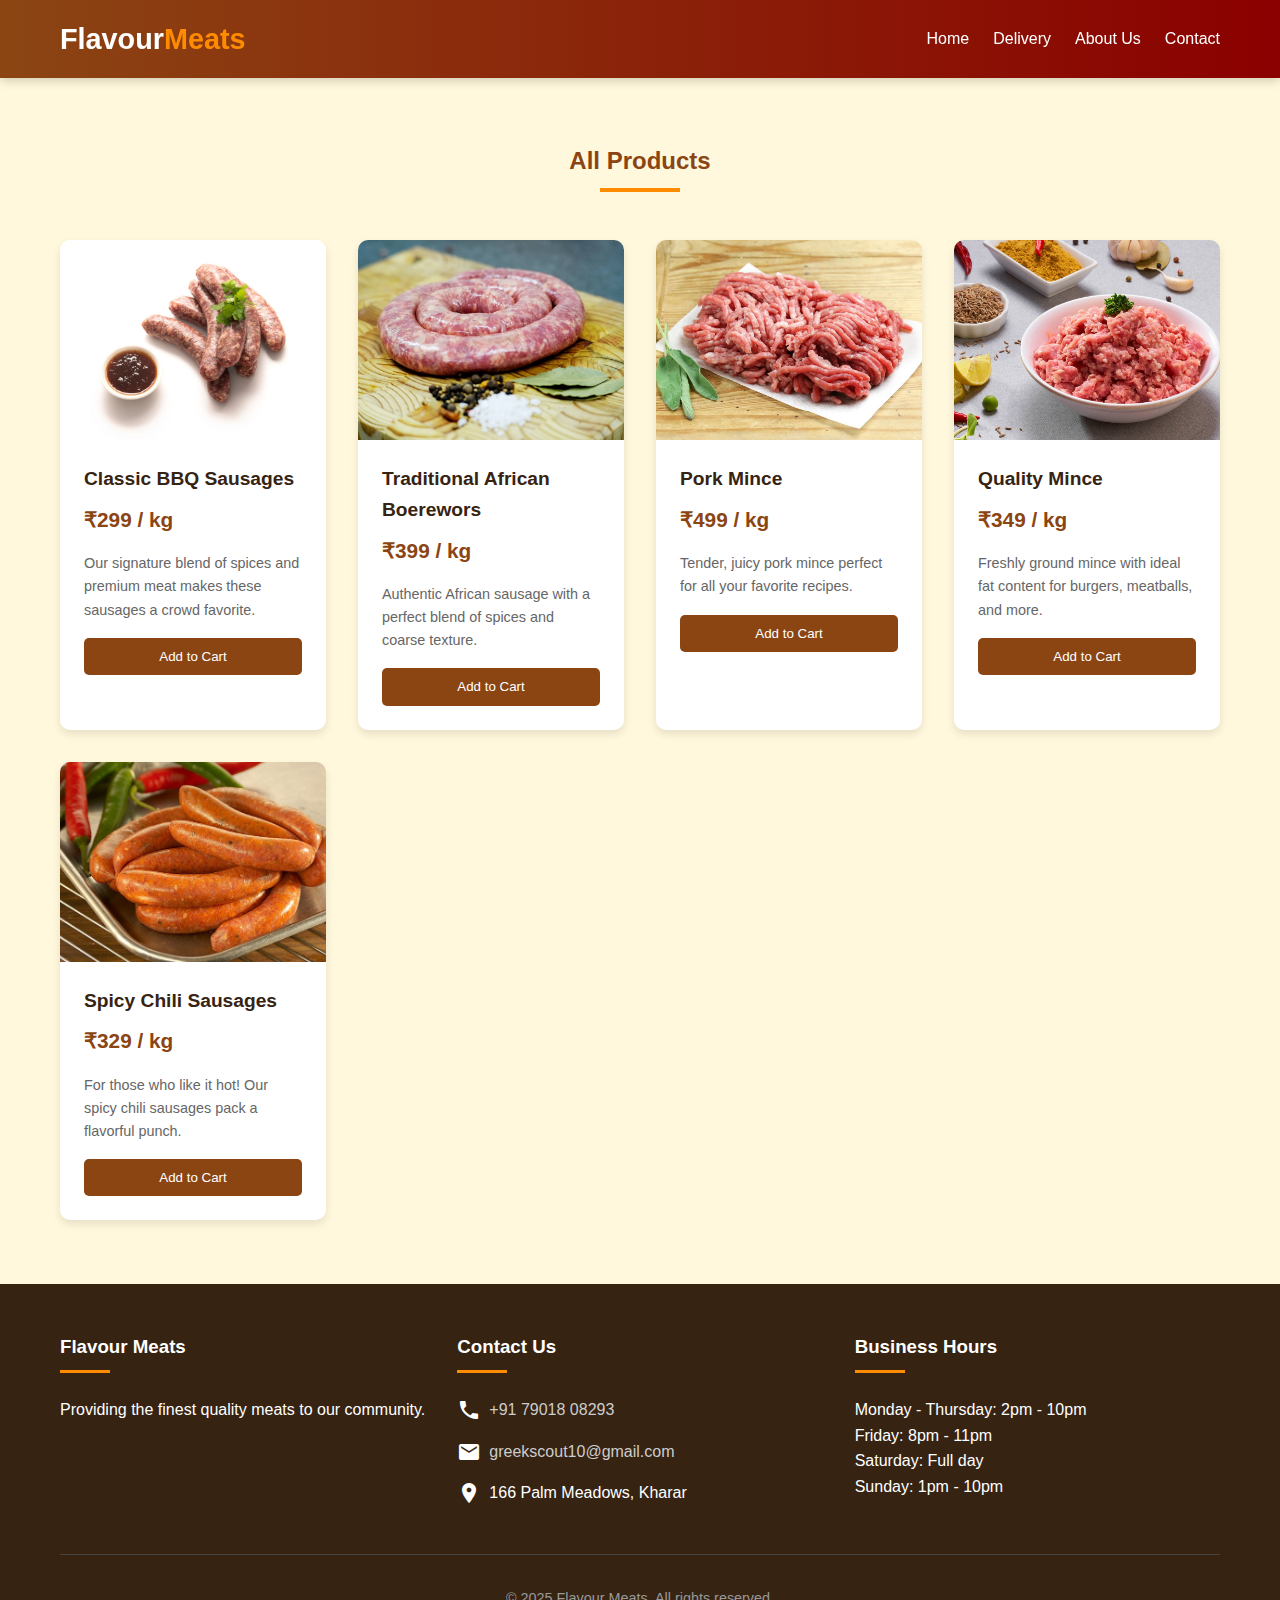
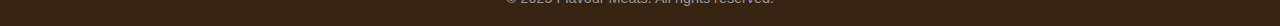
<file: products.html>
<!DOCTYPE html>
<html lang="en">
<head>
    <meta charset="UTF-8">
    <meta name="viewport" content="width=device-width, initial-scale=1.0">
    <title>All Products | Flavour Meats</title>
    <link href="https://fonts.googleapis.com/icon?family=Material+Icons" rel="stylesheet">
    <style>
        /* Same CSS as index.html */
        :root {
            --primary: #8B4513;
            --secondary: #FF8C00;
            --accent: #8B0000;
            --light: #FFF8DC;
            --dark: #362312;
            --gray: #f5f5f5;
            --gold: #FFD700;
        }
        
        * {
            margin: 0;
            padding: 0;
            box-sizing: border-box;
            font-family: 'Segoe UI', Tahoma, Geneva, Verdana, sans-serif;
        }
        
        body {
            background-color: var(--light);
            color: var(--dark);
            line-height: 1.6;
        }
        
        header {
            background: linear-gradient(to right, var(--primary), var(--accent));
            color: white;
            padding: 1rem;
            position: sticky;
            top: 0;
            z-index: 100;
            box-shadow: 0 2px 10px rgba(0, 0, 0, 0.2);
        }
        
        .container {
            max-width: 1200px;
            margin: 0 auto;
            padding: 0 20px;
        }
        
        .header-content {
            display: flex;
            justify-content: space-between;
            align-items: center;
        }
        
        .logo {
            font-size: 1.8rem;
            font-weight: bold;
            display: flex;
            align-items: center;
        }
        
        .logo span {
            color: var(--secondary);
        }
        
        nav ul {
            display: flex;
            list-style: none;
        }
        
        nav li {
            margin-left: 1.5rem;
        }
        
        nav a {
            color: white;
            text-decoration: none;
            font-weight: 500;
            transition: color 0.3s;
        }
        
        nav a:hover {
            color: var(--secondary);
        }
        
        .products {
            padding: 4rem 0;
        }
        
        .section-title {
            text-align: center;
            margin-bottom: 3rem;
            color: var(--primary);
            position: relative;
        }
        
        .section-title:after {
            content: '';
            display: block;
            width: 80px;
            height: 4px;
            background-color: var(--secondary);
            margin: 0.5rem auto;
        }
        
        .product-grid {
            display: grid;
            grid-template-columns: repeat(auto-fill, minmax(250px, 1fr));
            gap: 2rem;
        }
        
        .product-card {
            background-color: white;
            border-radius: 10px;
            overflow: hidden;
            box-shadow: 0 4px 8px rgba(0, 0, 0, 0.1);
            transition: transform 0.3s;
        }
        
        .product-card:hover {
            transform: translateY(-5px);
            box-shadow: 0 8px 16px rgba(0, 0, 0, 0.2);
        }
        
        .product-image {
            height: 200px;
            background-size: cover;
            background-position: center;
            display: flex;
            align-items: center;
            justify-content: center;
            color: white;
            font-weight: bold;
        }
        
        .product-info {
            padding: 1.5rem;
        }
        
        .product-title {
            font-size: 1.2rem;
            margin-bottom: 0.5rem;
            color: var(--dark);
        }
        
        .product-price {
            font-weight: bold;
            color: var(--primary);
            margin-bottom: 1rem;
            font-size: 1.3rem;
        }
        
        .product-description {
            margin-bottom: 1rem;
            color: #666;
            font-size: 0.9rem;
        }
        
        .add-to-cart-btn {
            width: 100%;
            padding: 0.7rem;
            background-color: var(--primary);
            color: white;
            border: none;
            border-radius: 5px;
            cursor: pointer;
            transition: background-color 0.3s;
        }
        
        .add-to-cart-btn:hover {
            background-color: var(--accent);
        }
        
        .quantity-controls {
            display: flex;
            align-items: center;
            justify-content: space-between;
            margin-top: 0.5rem;
        }
        
        .quantity-btn {
            background-color: var(--primary);
            color: white;
            border: none;
            width: 30px;
            height: 30px;
            border-radius: 50%;
            cursor: pointer;
            display: flex;
            align-items: center;
            justify-content: center;
            font-weight: bold;
        }
        
        .quantity-display {
            font-weight: bold;
            margin: 0 10px;
        }
        
        .current-price {
            font-weight: bold;
            color: var(--primary);
        }
        
        /* Mini cart at bottom */
        .mini-cart {
            position: fixed;
            bottom: 20px;
            right: 20px;
            background-color: var(--primary);
            color: white;
            border-radius: 50px;
            padding: 0.8rem 1.5rem;
            box-shadow: 0 4px 12px rgba(0, 0, 0, 0.2);
            display: flex;
            align-items: center;
            gap: 10px;
            cursor: pointer;
            z-index: 90;
            transition: all 0.3s;
        }
        
        .mini-cart:hover {
            transform: translateY(-3px);
            box-shadow: 0 6px 14px rgba(0, 0, 0, 0.3);
        }
        
        .mini-cart-total {
            font-weight: bold;
        }
        
        /* Bottom sheet cart modal */
        .cart-modal {
            display: none;
            position: fixed;
            top: 0;
            left: 0;
            width: 100%;
            height: 100%;
            background-color: rgba(0, 0, 0, 0.7);
            z-index: 1000;
            justify-content: center;
            align-items: flex-end;
        }
        
        .cart-content {
            background-color: white;
            width: 100%;
            max-width: 500px;
            max-height: 70vh;
            border-top-left-radius: 20px;
            border-top-right-radius: 20px;
            padding: 2rem;
            overflow-y: auto;
            transform: translateY(100%);
            transition: transform 0.3s ease-out;
        }
        
        .cart-modal.open .cart-content {
            transform: translateY(0);
        }
        
        .cart-header {
            display: flex;
            justify-content: space-between;
            align-items: center;
            margin-bottom: 1.5rem;
            border-bottom: 2px solid var(--gray);
            padding-bottom: 1rem;
        }
        
        .close-cart {
            font-size: 1.5rem;
            cursor: pointer;
            color: #999;
        }
        
        .cart-items {
            margin-bottom: 2rem;
            max-height: 300px;
            overflow-y: auto;
        }
        
        .cart-item {
            display: flex;
            justify-content: space-between;
            align-items: center;
            padding: 1rem 0;
            border-bottom: 1px solid var(--gray);
        }
        
        .item-details {
            flex-grow: 1;
            margin-left: 1rem;
        }
        
        .item-name {
            font-weight: bold;
        }
        
        .item-price {
            color: var(--primary);
        }
        
        .item-quantity {
            display: flex;
            align-items: center;
        }
        
        .cart-item-quantity-btn {
            background-color: var(--gray);
            color: var(--dark);
            border: none;
            width: 25px;
            height: 25px;
            border-radius: 50%;
            cursor: pointer;
        }
        
        .quantity {
            margin: 0 0.5rem;
        }
        
        .remove-item {
            color: #ff4d4d;
            cursor: pointer;
            margin-left: 1rem;
        }
        
        .cart-total {
            font-size: 1.2rem;
            font-weight: bold;
            text-align: right;
            margin-bottom: 1.5rem;
        }
        
        .checkout-options {
            display: flex;
            flex-direction: column;
            gap: 1rem;
        }
        
        .checkout-btn {
            padding: 1rem;
            border: none;
            border-radius: 5px;
            font-size: 1.1rem;
            cursor: pointer;
            transition: background-color 0.3s;
            display: flex;
            align-items: center;
            justify-content: center;
            gap: 0.5rem;
        }
        
        .cod-btn {
            background-color: var(--primary);
            color: white;
        }
        
        .checkout-btn:hover {
            opacity: 0.9;
        }
        
        .address-form {
            margin-top: 1.5rem;
            padding-top: 1.5rem;
            border-top: 2px solid var(--gray);
            display: none;
        }
        
        .form-group {
            margin-bottom: 1rem;
        }
        
        .form-group label {
            display: block;
            margin-bottom: 0.5rem;
            font-weight: bold;
        }
        
        .form-group input,
        .form-group textarea {
            width: 100%;
            padding: 0.7rem;
            border: 1px solid #ddd;
            border-radius: 5px;
        }
        
        footer {
            background-color: var(--dark);
            color: white;
            padding: 3rem 0 1rem;
        }
        
        .footer-content {
            display: grid;
            grid-template-columns: repeat(auto-fit, minmax(200px, 1fr));
            gap: 2rem;
            margin-bottom: 2rem;
        }
        
        .footer-section h3 {
            margin-bottom: 1.5rem;
            position: relative;
        }
        
        .footer-section h3:after {
            content: '';
            display: block;
            width: 50px;
            height: 3px;
            background-color: var(--secondary);
            margin-top: 0.5rem;
        }
        
        .footer-section ul {
            list-style: none;
        }
        
        .footer-section li {
            margin-bottom: 0.7rem;
        }
        
        .footer-section a {
            color: #ccc;
            text-decoration: none;
            transition: color 0.3s;
        }
        
        .footer-section a:hover {
            color: var(--secondary);
        }
        
        .contact-item {
            display: flex;
            align-items: center;
            margin-bottom: 1rem;
            gap: 0.5rem;
        }
        
        .copyright {
            text-align: center;
            padding-top: 2rem;
            border-top: 1px solid #444;
            color: #999;
            font-size: 0.9rem;
        }
        
        @media (max-width: 768px) {
            .header-content {
                flex-direction: column;
                text-align: center;
            }
            
            nav ul {
                margin-top: 1rem;
                flex-wrap: wrap;
                justify-content: center;
            }
            
            nav li {
                margin: 0 0.5rem;
            }
            
            .product-grid {
                grid-template-columns: repeat(auto-fill, minmax(200px, 1fr));
            }
            
            .cart-content {
                max-width: 100%;
            }
        }
    </style>
</head>
<body>
    <!-- Header -->
    <header>
        <div class="container header-content">
            <div class="logo">Flavour<span>Meats</span></div>
            <nav>
                <ul>
                    <li><a href="index.html">Home</a></li>
                    <li><a href="index.html#delivery">Delivery</a></li>
                    <li><a href="index.html#about">About Us</a></li>
                    <li><a href="index.html#contact">Contact</a></li>
                </ul>
            </nav>
        </div>
    </header>

    <!-- Products Section -->
    <section class="products" id="products">
        <div class="container">
            <h2 class="section-title">All Products</h2>
            <div class="product-grid">
                <!-- Product 1 -->
                <div class="product-card">
                    <div class="product-image" style="background-image: url('images/products/BBQ_Sausages.jpg');"></div>
                    <div class="product-info">
                        <h3 class="product-title">Classic BBQ Sausages</h3>
                        <p class="product-price">₹299 / kg</p>
                        <p class="product-description">Our signature blend of spices and premium meat makes these sausages a crowd favorite.</p>
                        <div class="quantity-controls" style="display: none;" id="controls-1">
                            <button class="quantity-btn" onclick="updateQuantity('product-1', -1)">-</button>
                            <span class="quantity-display" id="quantity-1">1</span>
                            <button class="quantity-btn" onclick="updateQuantity('product-1', 1)">+</button>
                            <span class="current-price" id="price-1">₹299</span>
                        </div>
                        <button class="add-to-cart-btn" id="button-1" onclick="addToCart('product-1', 'Classic BBQ Sausages', 299)">Add to Cart</button>
                    </div>
                </div>
                
                <!-- Product 2 -->
                <div class="product-card">
                    <div class="product-image" style="background-image: url('images/products/boerewors.jpg');"></div>
                    <div class="product-info">
                        <h3 class="product-title">Traditional African Boerewors</h3>
                        <p class="product-price">₹399 / kg</p>
                        <p class="product-description">Authentic African sausage with a perfect blend of spices and coarse texture.</p>
                        <div class="quantity-controls" style="display: none;" id="controls-2">
                            <button class="quantity-btn" onclick="updateQuantity('product-2', -1)">-</button>
                            <span class="quantity-display" id="quantity-2">1</span>
                            <button class="quantity-btn" onclick="updateQuantity('product-2', 1)">+</button>
                            <span class="current-price" id="price-2">₹399</span>
                        </div>
                        <button class="add-to-cart-btn" id="button-2" onclick="addToCart('product-2', 'Traditional African Boerewors', 399)">Add to Cart</button>
                    </div>
                </div>
                
                <!-- Product 3 -->
                <div class="product-card">
                    <div class="product-image" style="background-image: url('images/products/Pork-Mince.jpg');"></div>
                    <div class="product-info">
                        <h3 class="product-title">Pork Mince</h3>
                        <p class="product-price">₹499 / kg</p>
                        <p class="product-description">Tender, juicy pork mince perfect for all your favorite recipes.</p>
                        <div class="quantity-controls" style="display: none;" id="controls-3">
                            <button class="quantity-btn" onclick="updateQuantity('product-3', -1)">-</button>
                            <span class="quantity-display" id="quantity-3">1</span>
                            <button class="quantity-btn" onclick="updateQuantity('product-3', 1)">+</button>
                            <span class="current-price" id="price-3">₹499</span>
                        </div>
                        <button class="add-to-cart-btn" id="button-3" onclick="addToCart('product-3', 'Premium Pork Cuts', 499)">Add to Cart</button>
                    </div>
                </div>
                
                <!-- Product 4 -->
                <div class="product-card">
                    <div class="product-image" style="background-image: url('images/products/kheema.jpg');"></div>
                    <div class="product-info">
                        <h3 class="product-title">Quality Mince</h3>
                        <p class="product-price">₹349 / kg</p>
                        <p class="product-description">Freshly ground mince with ideal fat content for burgers, meatballs, and more.</p>
                        <div class="quantity-controls" style="display: none;" id="controls-4">
                            <button class="quantity-btn" onclick="updateQuantity('product-4', -1)">-</button>
                            <span class="quantity-display" id="quantity-4">1</span>
                            <button class="quantity-btn" onclick="updateQuantity('product-4', 1)">+</button>
                            <span class="current-price" id="price-4">₹349</span>
                        </div>
                        <button class="add-to-cart-btn" id="button-4" onclick="addToCart('product-4', 'Quality Mince', 349)">Add to Cart</button>
                    </div>
                </div>
                
                <!-- Product 5 -->
                <div class="product-card">
                    <div class="product-image" style="background-image: url('images/products/BBQSeasonSausages.jpg');"></div>
                    <div class="product-info">
                        <h3 class="product-title">Spicy Chili Sausages</h3>
                        <p class="product-price">₹329 / kg</p>
                        <p class="product-description">For those who like it hot! Our spicy chili sausages pack a flavorful punch.</p>
                        <div class="quantity-controls" style="display: none;" id="controls-5">
                            <button class="quantity-btn" onclick="updateQuantity('product-5', -1)">-</button>
                            <span class="quantity-display" id="quantity-5">1</span>
                            <button class="quantity-btn" onclick="updateQuantity('product-5', 1)">+</button>
                            <span class="current-price" id="price-5">₹329</span>
                        </div>
                        <button class="add-to-cart-btn" id="button-5" onclick="addToCart('product-5', 'Spicy Chili Sausages', 329)">Add to Cart</button>
                    </div>
                </div>
            </div>
        </div>
    </section>

    <!-- Mini Cart -->
    <div class="mini-cart" id="mini-cart" style="display: none;" onclick="openCart()">
        <span class="material-icons">shopping_cart</span>
        <span class="mini-cart-total" id="mini-cart-total">₹299.00</span>
        <span>|</span>
        <span>View Cart</span>
    </div>

    <!-- Bottom Sheet Cart Modal -->
    <div class="cart-modal" id="cart-modal">
        <div class="cart-content">
            <div class="cart-header">
                <h2>Your Order</h2>
                <span class="close-cart" onclick="closeCart()">×</span>
            </div>
            <div class="cart-items" id="cart-items">
                <!-- Cart items will be added here dynamically -->
            </div>
            <div class="cart-total" id="cart-total">Total: ₹0.00</div>
            
            <div class="address-form" id="address-form">
                <h3>Delivery Address</h3>
                <div class="form-group">
                    <label for="address">Full Address</label>
                    <textarea id="address" rows="3" placeholder="Enter your complete address. You can also share your location via WhatsApp if needed."></textarea>
                </div>
                <div class="form-group">
                    <label for="notes">Delivery Notes (optional)</label>
                    <input type="text" id="notes" placeholder="Any special instructions for delivery">
                </div>
            </div>
            
            <div class="checkout-options">
                <button class="checkout-btn cod-btn" onclick="checkout('cod')">
                    <span class="material-icons">payments</span>
                    Cash on Delivery
                </button>
            </div>
        </div>
    </div>

    <!-- Footer -->
    <footer id="contact">
        <div class="container">
            <div class="footer-content">
                <div class="footer-section">
                    <h3>Flavour Meats</h3>
                    <p>Providing the finest quality meats to our community.</p>
                </div>
                <div class="footer-section">
                    <h3>Contact Us</h3>
                    <div class="contact-item">
                        <span class="material-icons">phone</span>
                        <a href="https://wa.me/917901808293" target="_blank">+91 79018 08293</a>
                    </div>
                    <div class="contact-item">
                        <span class="material-icons">email</span>
                        <a href="mailto:greekscout10@gmail.com">greekscout10@gmail.com</a>
                    </div>
                    <div class="contact-item">
                        <span class="material-icons">location_on</span>
                        <span>166 Palm Meadows, Kharar</span>
                    </div>
                </div>
                <div class="footer-section">
                    <h3>Business Hours</h3>
                    <p>Monday - Thursday: 2pm - 10pm</p>
                    <p>Friday: 8pm - 11pm</p>
                    <p>Saturday: Full day</p>
                    <p>Sunday: 1pm - 10pm</p>
                </div>
            </div>
            <div class="copyright">
                <p>&copy; 2025 Flavour Meats. All rights reserved.</p>
            </div>
        </div>
    </footer>

    <script>
        // Cart functionality
        let cart = [];
        const cartModal = document.getElementById('cart-modal');
        const cartItems = document.getElementById('cart-items');
        const cartTotal = document.getElementById('cart-total');
        const miniCart = document.getElementById('mini-cart');
        const miniCartTotal = document.getElementById('mini-cart-total');
        const addressForm = document.getElementById('address-form');
        
        // Check for saved address
        const savedAddress = localStorage.getItem('deliveryAddress');
        if (savedAddress) {
            document.getElementById('address').value = savedAddress;
        }
        
        function addToCart(productId, name, price) {
            // Hide the add button and show quantity controls
            document.getElementById(`button-${productId.split('-')[1]}`).style.display = 'none';
            document.getElementById(`controls-${productId.split('-')[1]}`).style.display = 'flex';
            
            // Check if item already in cart
            const existingItem = cart.find(item => item.id === productId);
            
            if (existingItem) {
                existingItem.quantity += 1;
            } else {
                cart.push({ id: productId, name, price, quantity: 1 });
            }
            
            updateCart();
            updateMiniCart();
            updateProductDisplay(productId);
        }
        
        function updateQuantity(productId, change) {
            const itemIndex = cart.findIndex(item => item.id === productId);
            
            if (itemIndex !== -1) {
                cart[itemIndex].quantity += change;
                
                if (cart[itemIndex].quantity <= 0) {
                    // Remove item if quantity is 0
                    cart.splice(itemIndex, 1);
                    // Hide controls and show add button
                    document.getElementById(`button-${productId.split('-')[1]}`).style.display = 'block';
                    document.getElementById(`controls-${productId.split('-')[1]}`).style.display = 'none';
                } else {
                    // Update product display
                    updateProductDisplay(productId);
                }
                
                updateCart();
                updateMiniCart();
            }
        }
        
        function updateProductDisplay(productId) {
            const item = cart.find(item => item.id === productId);
            if (item) {
                const productNum = productId.split('-')[1];
                document.getElementById(`quantity-${productNum}`).textContent = item.quantity;
                document.getElementById(`price-${productNum}`).textContent = `₹${(item.price * item.quantity).toFixed(0)}`;
            }
        }
        
        function updateCart() {
            // Update cart items display
            cartItems.innerHTML = '';
            let total = 0;
            
            cart.forEach((item, index) => {
                const itemTotal = item.price * item.quantity;
                total += itemTotal;
                
                const cartItem = document.createElement('div');
                cartItem.className = 'cart-item';
                cartItem.innerHTML = `
                    <div class="item-details">
                        <div class="item-name">${item.name}</div>
                        <div class="item-price">₹${item.price.toFixed(2)} / kg</div>
                    </div>
                    <div class="item-quantity">
                        <button class="cart-item-quantity-btn" onclick="updateQuantity('${item.id}', -1)">-</button>
                        <span class="quantity">${item.quantity}</span>
                        <button class="cart-item-quantity-btn" onclick="updateQuantity('${item.id}', 1)">+</button>
                        <span class="remove-item" onclick="removeItem('${item.id}')">❌</span>
                    </div>
                `;
                
                cartItems.appendChild(cartItem);
            });
            
            // Update total
            cartTotal.textContent = `Total: ₹${total.toFixed(2)}`;
            
            // Show address form if there are items in cart
            if (cart.length > 0) {
                addressForm.style.display = 'block';
            } else {
                addressForm.style.display = 'none';
            }
        }
        
        function updateMiniCart() {
            if (cart.length === 0) {
                miniCart.style.display = 'none';
                return;
            }
            
            const totalAmount = cart.reduce((sum, item) => sum + (item.price * item.quantity), 0);
            
            miniCartTotal.textContent = `₹${totalAmount.toFixed(2)}`;
            miniCart.style.display = 'flex';
        }
        
        function removeItem(productId) {
            const itemIndex = cart.findIndex(item => item.id === productId);
            
            if (itemIndex !== -1) {
                cart.splice(itemIndex, 1);
                
                // Hide controls and show add button
                document.getElementById(`button-${productId.split('-')[1]}`).style.display = 'block';
                document.getElementById(`controls-${productId.split('-')[1]}`).style.display = 'none';
                
                updateCart();
                updateMiniCart();
            }
        }
        
        function openCart() {
            cartModal.style.display = 'flex';
            setTimeout(() => {
                cartModal.classList.add('open');
            }, 10);
        }
        
        function closeCart() {
            cartModal.classList.remove('open');
            setTimeout(() => {
                cartModal.style.display = 'none';
            }, 300);
        }
        
        function checkout(paymentMethod) {
            if (cart.length === 0) {
                alert('Your cart is empty!');
                return;
            }
            
            const address = document.getElementById('address').value;
            if (!address) {
                alert('Please provide your delivery address');
                return;
            }
            
            // Save address for future orders
            localStorage.setItem('deliveryAddress', address);
            
            // Create order summary for WhatsApp with proper formatting
            let message = "Hello! I'd like to place an order:%0A%0A";
            
            cart.forEach(item => {
                message += `🛵 *${item.quantity}x ${item.name}* – ₹${(item.price * item.quantity).toFixed(2)}%0A`;
            });
            
            const total = cart.reduce((sum, item) => sum + (item.price * item.quantity), 0);
            message += `%0A💰 *Total:* \`₹${total.toFixed(2)}\`%0A`;
            message += `📌 *Address:* ${address}%0A`;
            message += "💵 *Payment:* Cash on Delivery";
            
            // Open WhatsApp with pre-filled message
            window.open(`https://wa.me/918264457734?text=${message}`, '_blank');
            
            // Clear cart after order
            cart = [];
            updateCart();
            updateMiniCart();
            closeCart();
            
            // Reset all product controls
            for (let i = 1; i <= 5; i++) {
                document.getElementById(`button-${i}`).style.display = 'block';
                document.getElementById(`controls-${i}`).style.display = 'none';
            }
        }
        
        // Close modals when clicking outside
        window.onclick = function(event) {
            if (event.target == cartModal) {
                closeCart();
            }
        };
        
        // Initialize
        updateMiniCart();
        updateCart();
    </script>
</body>
</html>
</file>
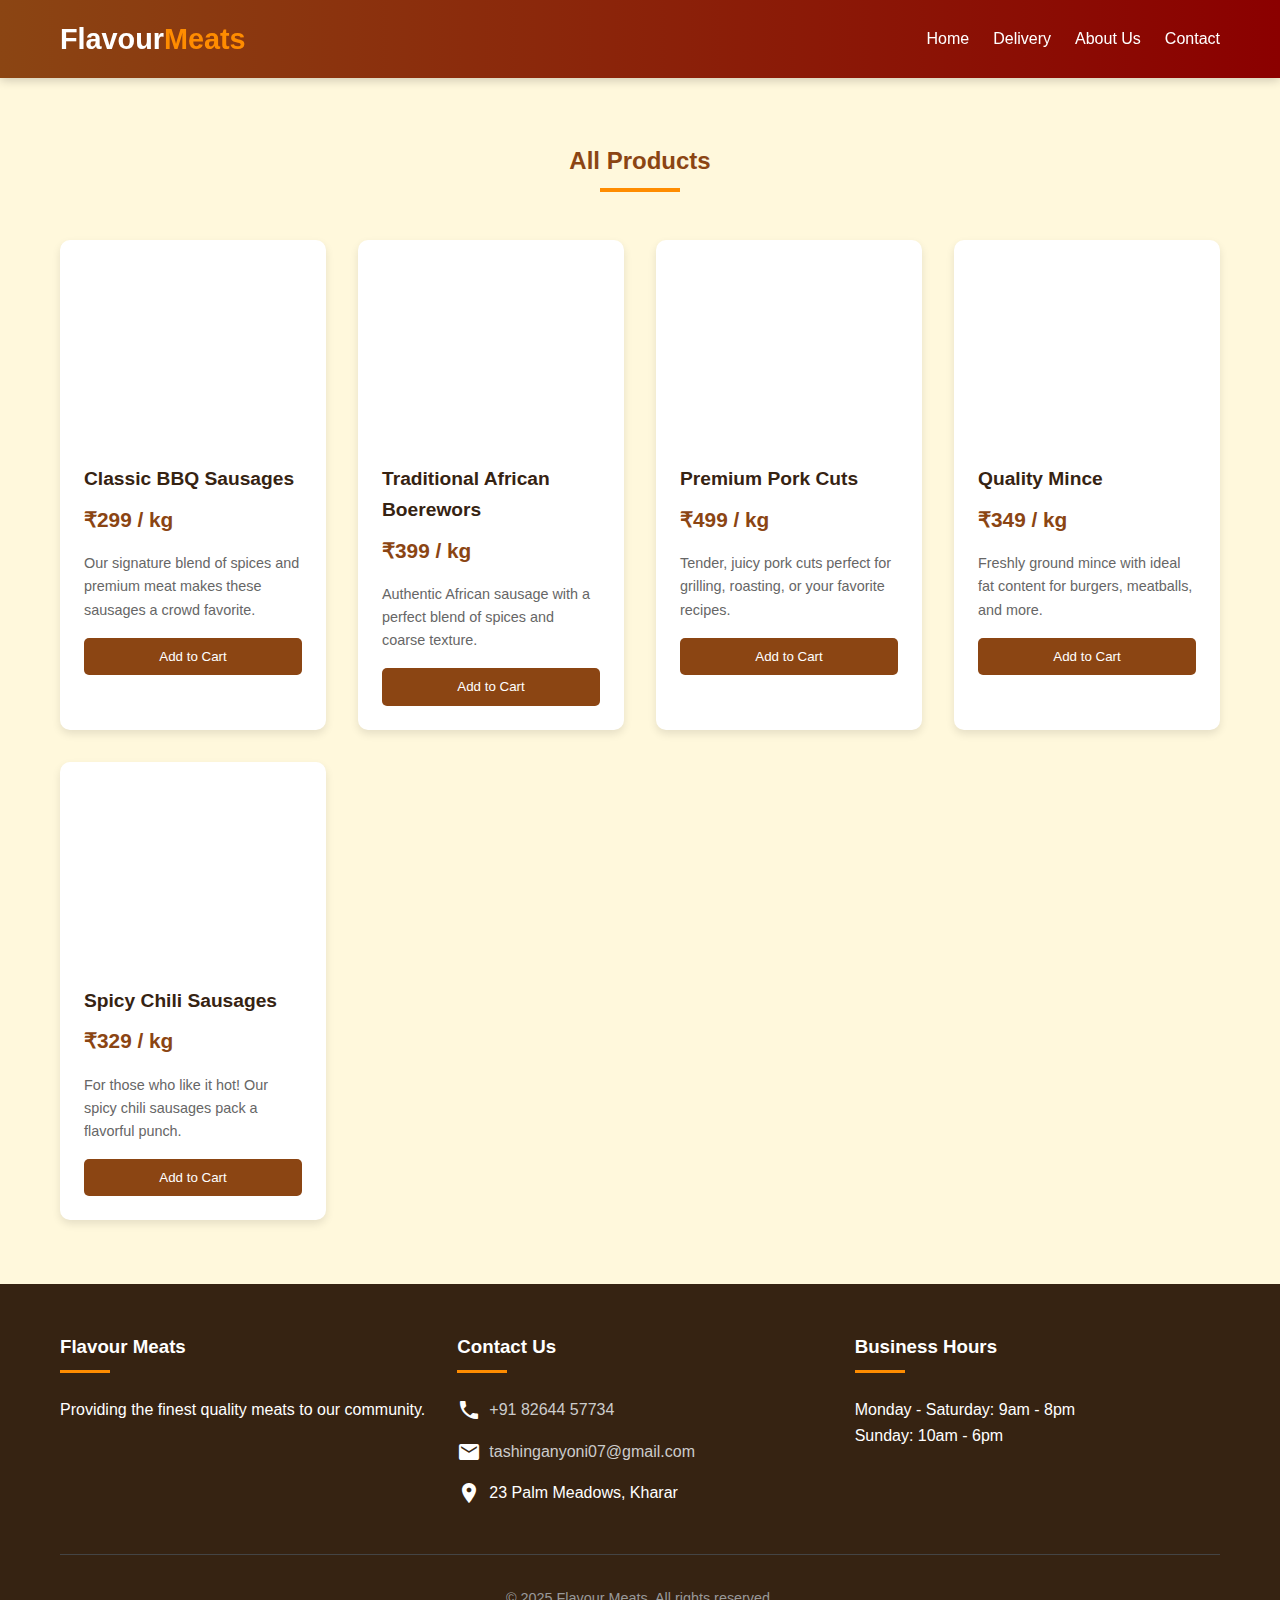
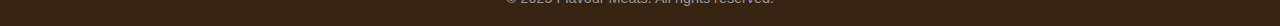
<file: productz.html>
<!DOCTYPE html>
<html lang="en">
<head>
    <meta charset="UTF-8">
    <meta name="viewport" content="width=device-width, initial-scale=1.0">
    <title>All Products | Flavour Meats</title>
    <link href="https://fonts.googleapis.com/icon?family=Material+Icons" rel="stylesheet">
    <style>
        /* Same CSS as index.html */
        :root {
            --primary: #8B4513;
            --secondary: #FF8C00;
            --accent: #8B0000;
            --light: #FFF8DC;
            --dark: #362312;
            --gray: #f5f5f5;
            --gold: #FFD700;
        }
        
        * {
            margin: 0;
            padding: 0;
            box-sizing: border-box;
            font-family: 'Segoe UI', Tahoma, Geneva, Verdana, sans-serif;
        }
        
        body {
            background-color: var(--light);
            color: var(--dark);
            line-height: 1.6;
        }
        
        header {
            background: linear-gradient(to right, var(--primary), var(--accent));
            color: white;
            padding: 1rem;
            position: sticky;
            top: 0;
            z-index: 100;
            box-shadow: 0 2px 10px rgba(0, 0, 0, 0.2);
        }
        
        .container {
            max-width: 1200px;
            margin: 0 auto;
            padding: 0 20px;
        }
        
        .header-content {
            display: flex;
            justify-content: space-between;
            align-items: center;
        }
        
        .logo {
            font-size: 1.8rem;
            font-weight: bold;
            display: flex;
            align-items: center;
        }
        
        .logo span {
            color: var(--secondary);
        }
        
        nav ul {
            display: flex;
            list-style: none;
        }
        
        nav li {
            margin-left: 1.5rem;
        }
        
        nav a {
            color: white;
            text-decoration: none;
            font-weight: 500;
            transition: color 0.3s;
        }
        
        nav a:hover {
            color: var(--secondary);
        }
        
        .products {
            padding: 4rem 0;
        }
        
        .section-title {
            text-align: center;
            margin-bottom: 3rem;
            color: var(--primary);
            position: relative;
        }
        
        .section-title:after {
            content: '';
            display: block;
            width: 80px;
            height: 4px;
            background-color: var(--secondary);
            margin: 0.5rem auto;
        }
        
        .product-grid {
            display: grid;
            grid-template-columns: repeat(auto-fill, minmax(250px, 1fr));
            gap: 2rem;
        }
        
        .product-card {
            background-color: white;
            border-radius: 10px;
            overflow: hidden;
            box-shadow: 0 4px 8px rgba(0, 0, 0, 0.1);
            transition: transform 0.3s;
        }
        
        .product-card:hover {
            transform: translateY(-5px);
            box-shadow: 0 8px 16px rgba(0, 0, 0, 0.2);
        }
        
        .product-image {
            height: 200px;
            background-size: cover;
            background-position: center;
            display: flex;
            align-items: center;
            justify-content: center;
            color: white;
            font-weight: bold;
        }
        
        .product-info {
            padding: 1.5rem;
        }
        
        .product-title {
            font-size: 1.2rem;
            margin-bottom: 0.5rem;
            color: var(--dark);
        }
        
        .product-price {
            font-weight: bold;
            color: var(--primary);
            margin-bottom: 1rem;
            font-size: 1.3rem;
        }
        
        .product-description {
            margin-bottom: 1rem;
            color: #666;
            font-size: 0.9rem;
        }
        
        .add-to-cart-btn {
            width: 100%;
            padding: 0.7rem;
            background-color: var(--primary);
            color: white;
            border: none;
            border-radius: 5px;
            cursor: pointer;
            transition: background-color 0.3s;
        }
        
        .add-to-cart-btn:hover {
            background-color: var(--accent);
        }
        
        .quantity-controls {
            display: flex;
            align-items: center;
            justify-content: space-between;
            margin-top: 0.5rem;
        }
        
        .quantity-btn {
            background-color: var(--primary);
            color: white;
            border: none;
            width: 30px;
            height: 30px;
            border-radius: 50%;
            cursor: pointer;
            display: flex;
            align-items: center;
            justify-content: center;
            font-weight: bold;
        }
        
        .quantity-display {
            font-weight: bold;
            margin: 0 10px;
        }
        
        .current-price {
            font-weight: bold;
            color: var(--primary);
        }
        
        /* Mini cart at bottom */
        .mini-cart {
            position: fixed;
            bottom: 20px;
            right: 20px;
            background-color: var(--primary);
            color: white;
            border-radius: 50px;
            padding: 0.8rem 1.5rem;
            box-shadow: 0 4px 12px rgba(0, 0, 0, 0.2);
            display: flex;
            align-items: center;
            gap: 10px;
            cursor: pointer;
            z-index: 90;
            transition: all 0.3s;
        }
        
        .mini-cart:hover {
            transform: translateY(-3px);
            box-shadow: 0 6px 14px rgba(0, 0, 0, 0.3);
        }
        
        .mini-cart-total {
            font-weight: bold;
        }
        
        /* Bottom sheet cart modal */
        .cart-modal {
            display: none;
            position: fixed;
            top: 0;
            left: 0;
            width: 100%;
            height: 100%;
            background-color: rgba(0, 0, 0, 0.7);
            z-index: 1000;
            justify-content: center;
            align-items: flex-end;
        }
        
        .cart-content {
            background-color: white;
            width: 100%;
            max-width: 500px;
            max-height: 70vh;
            border-top-left-radius: 20px;
            border-top-right-radius: 20px;
            padding: 2rem;
            overflow-y: auto;
            transform: translateY(100%);
            transition: transform 0.3s ease-out;
        }
        
        .cart-modal.open .cart-content {
            transform: translateY(0);
        }
        
        .cart-header {
            display: flex;
            justify-content: space-between;
            align-items: center;
            margin-bottom: 1.5rem;
            border-bottom: 2px solid var(--gray);
            padding-bottom: 1rem;
        }
        
        .close-cart {
            font-size: 1.5rem;
            cursor: pointer;
            color: #999;
        }
        
        .cart-items {
            margin-bottom: 2rem;
            max-height: 300px;
            overflow-y: auto;
        }
        
        .cart-item {
            display: flex;
            justify-content: space-between;
            align-items: center;
            padding: 1rem 0;
            border-bottom: 1px solid var(--gray);
        }
        
        .item-details {
            flex-grow: 1;
            margin-left: 1rem;
        }
        
        .item-name {
            font-weight: bold;
        }
        
        .item-price {
            color: var(--primary);
        }
        
        .item-quantity {
            display: flex;
            align-items: center;
        }
        
        .cart-item-quantity-btn {
            background-color: var(--gray);
            color: var(--dark);
            border: none;
            width: 25px;
            height: 25px;
            border-radius: 50%;
            cursor: pointer;
        }
        
        .quantity {
            margin: 0 0.5rem;
        }
        
        .remove-item {
            color: #ff4d4d;
            cursor: pointer;
            margin-left: 1rem;
        }
        
        .cart-total {
            font-size: 1.2rem;
            font-weight: bold;
            text-align: right;
            margin-bottom: 1.5rem;
        }
        
        .checkout-options {
            display: flex;
            flex-direction: column;
            gap: 1rem;
        }
        
        .checkout-btn {
            padding: 1rem;
            border: none;
            border-radius: 5px;
            font-size: 1.1rem;
            cursor: pointer;
            transition: background-color 0.3s;
            display: flex;
            align-items: center;
            justify-content: center;
            gap: 0.5rem;
        }
        
        .cod-btn {
            background-color: var(--primary);
            color: white;
        }
        
        .checkout-btn:hover {
            opacity: 0.9;
        }
        
        .address-form {
            margin-top: 1.5rem;
            padding-top: 1.5rem;
            border-top: 2px solid var(--gray);
            display: none;
        }
        
        .form-group {
            margin-bottom: 1rem;
        }
        
        .form-group label {
            display: block;
            margin-bottom: 0.5rem;
            font-weight: bold;
        }
        
        .form-group input,
        .form-group textarea {
            width: 100%;
            padding: 0.7rem;
            border: 1px solid #ddd;
            border-radius: 5px;
        }
        
        footer {
            background-color: var(--dark);
            color: white;
            padding: 3rem 0 1rem;
        }
        
        .footer-content {
            display: grid;
            grid-template-columns: repeat(auto-fit, minmax(200px, 1fr));
            gap: 2rem;
            margin-bottom: 2rem;
        }
        
        .footer-section h3 {
            margin-bottom: 1.5rem;
            position: relative;
        }
        
        .footer-section h3:after {
            content: '';
            display: block;
            width: 50px;
            height: 3px;
            background-color: var(--secondary);
            margin-top: 0.5rem;
        }
        
        .footer-section ul {
            list-style: none;
        }
        
        .footer-section li {
            margin-bottom: 0.7rem;
        }
        
        .footer-section a {
            color: #ccc;
            text-decoration: none;
            transition: color 0.3s;
        }
        
        .footer-section a:hover {
            color: var(--secondary);
        }
        
        .contact-item {
            display: flex;
            align-items: center;
            margin-bottom: 1rem;
            gap: 0.5rem;
        }
        
        .copyright {
            text-align: center;
            padding-top: 2rem;
            border-top: 1px solid #444;
            color: #999;
            font-size: 0.9rem;
        }
        
        @media (max-width: 768px) {
            .header-content {
                flex-direction: column;
                text-align: center;
            }
            
            nav ul {
                margin-top: 1rem;
                flex-wrap: wrap;
                justify-content: center;
            }
            
            nav li {
                margin: 0 0.5rem;
            }
            
            .product-grid {
                grid-template-columns: repeat(auto-fill, minmax(200px, 1fr));
            }
            
            .cart-content {
                max-width: 100%;
            }
        }
    </style>
</head>
<body>
    <!-- Header -->
    <header>
        <div class="container header-content">
            <div class="logo">Flavour<span>Meats</span></div>
            <nav>
                <ul>
                    <li><a href="index.html">Home</a></li>
                    <li><a href="index.html#delivery">Delivery</a></li>
                    <li><a href="index.html#about">About Us</a></li>
                    <li><a href="index.html#contact">Contact</a></li>
                </ul>
            </nav>
        </div>
    </header>

    <!-- Products Section -->
    <section class="products" id="products">
        <div class="container">
            <h2 class="section-title">All Products</h2>
            <div class="product-grid">
                <!-- Product 1 -->
                <div class="product-card">
                    <div class="product-image" style="background-image: url('https://lafarms.co.za/cdn/shop/products/Angus_Boerewors-002_750x.jpg?v=1548137456');"></div>
                    <div class="product-info">
                        <h3 class="product-title">Classic BBQ Sausages</h3>
                        <p class="product-price">₹299 / kg</p>
                        <p class="product-description">Our signature blend of spices and premium meat makes these sausages a crowd favorite.</p>
                        <div class="quantity-controls" style="display: none;" id="controls-1">
                            <button class="quantity-btn" onclick="updateQuantity('product-1', -1)">-</button>
                            <span class="quantity-display" id="quantity-1">1</span>
                            <button class="quantity-btn" onclick="updateQuantity('product-1', 1)">+</button>
                            <span class="current-price" id="price-1">₹299</span>
                        </div>
                        <button class="add-to-cart-btn" id="button-1" onclick="addToCart('product-1', 'Classic BBQ Sausages', 299)">Add to Cart</button>
                    </div>
                </div>
                
                <!-- Product 2 -->
                <div class="product-card">
                    <div class="product-image" style="background-image: url('https://hyperbutchery.co.za/wp-content/uploads/2021/07/TRADITIONAL-BOEREWORS.jpg');"></div>
                    <div class="product-info">
                        <h3 class="product-title">Traditional African Boerewors</h3>
                        <p class="product-price">₹399 / kg</p>
                        <p class="product-description">Authentic African sausage with a perfect blend of spices and coarse texture.</p>
                        <div class="quantity-controls" style="display: none;" id="controls-2">
                            <button class="quantity-btn" onclick="updateQuantity('product-2', -1)">-</button>
                            <span class="quantity-display" id="quantity-2">1</span>
                            <button class="quantity-btn" onclick="updateQuantity('product-2', 1)">+</button>
                            <span class="current-price" id="price-2">₹399</span>
                        </div>
                        <button class="add-to-cart-btn" id="button-2" onclick="addToCart('product-2', 'Traditional African Boerewors', 399)">Add to Cart</button>
                    </div>
                </div>
                
                <!-- Product 3 -->
                <div class="product-card">
                    <div class="product-image" style="background-image: url('https://betterthanabistro.com/cdn/shop/products/PorkChop-BonelessCenterCutPremium-All-Natural_1640x1640@2x.jpg?v=1642008492');"></div>
                    <div class="product-info">
                        <h3 class="product-title">Premium Pork Cuts</h3>
                        <p class="product-price">₹499 / kg</p>
                        <p class="product-description">Tender, juicy pork cuts perfect for grilling, roasting, or your favorite recipes.</p>
                        <div class="quantity-controls" style="display: none;" id="controls-3">
                            <button class="quantity-btn" onclick="updateQuantity('product-3', -1)">-</button>
                            <span class="quantity-display" id="quantity-3">1</span>
                            <button class="quantity-btn" onclick="updateQuantity('product-3', 1)">+</button>
                            <span class="current-price" id="price-3">₹499</span>
                        </div>
                        <button class="add-to-cart-btn" id="button-3" onclick="addToCart('product-3', 'Premium Pork Cuts', 499)">Add to Cart</button>
                    </div>
                </div>
                
                <!-- Product 4 -->
                <div class="product-card">
                    <div class="product-image" style="background-image: url('https://mamiyarskitchen.com/wp-content/uploads/2022/02/Kheema.jpg');"></div>
                    <div class="product-info">
                        <h3 class="product-title">Quality Mince</h3>
                        <p class="product-price">₹349 / kg</p>
                        <p class="product-description">Freshly ground mince with ideal fat content for burgers, meatballs, and more.</p>
                        <div class="quantity-controls" style="display: none;" id="controls-4">
                            <button class="quantity-btn" onclick="updateQuantity('product-4', -1)">-</button>
                            <span class="quantity-display" id="quantity-4">1</span>
                            <button class="quantity-btn" onclick="updateQuantity('product-4', 1)">+</button>
                            <span class="current-price" id="price-4">₹349</span>
                        </div>
                        <button class="add-to-cart-btn" id="button-4" onclick="addToCart('product-4', 'Quality Mince', 349)">Add to Cart</button>
                    </div>
                </div>
                
                <!-- Product 5 -->
                <div class="product-card">
                    <div class="product-image" style="background-image: url('https://www.medinameats.co.za/cdn/shop/products/wbtchisaus_c7d1b06a-8a53-4151-931a-6d9489acccd0_720x.jpg?v=1582366953');"></div>
                    <div class="product-info">
                        <h3 class="product-title">Spicy Chili Sausages</h3>
                        <p class="product-price">₹329 / kg</p>
                        <p class="product-description">For those who like it hot! Our spicy chili sausages pack a flavorful punch.</p>
                        <div class="quantity-controls" style="display: none;" id="controls-5">
                            <button class="quantity-btn" onclick="updateQuantity('product-5', -1)">-</button>
                            <span class="quantity-display" id="quantity-5">1</span>
                            <button class="quantity-btn" onclick="updateQuantity('product-5', 1)">+</button>
                            <span class="current-price" id="price-5">₹329</span>
                        </div>
                        <button class="add-to-cart-btn" id="button-5" onclick="addToCart('product-5', 'Spicy Chili Sausages', 329)">Add to Cart</button>
                    </div>
                </div>
            </div>
        </div>
    </section>

    <!-- Mini Cart -->
    <div class="mini-cart" id="mini-cart" style="display: none;" onclick="openCart()">
        <span class="material-icons">shopping_cart</span>
        <span class="mini-cart-total" id="mini-cart-total">₹299.00</span>
        <span>|</span>
        <span>View Cart</span>
    </div>

    <!-- Bottom Sheet Cart Modal -->
    <div class="cart-modal" id="cart-modal">
        <div class="cart-content">
            <div class="cart-header">
                <h2>Your Order</h2>
                <span class="close-cart" onclick="closeCart()">×</span>
            </div>
            <div class="cart-items" id="cart-items">
                <!-- Cart items will be added here dynamically -->
            </div>
            <div class="cart-total" id="cart-total">Total: ₹0.00</div>
            
            <div class="address-form" id="address-form">
                <h3>Delivery Address</h3>
                <div class="form-group">
                    <label for="address">Full Address</label>
                    <textarea id="address" rows="3" placeholder="Enter your complete address. You can also share your location via WhatsApp if needed."></textarea>
                </div>
                <div class="form-group">
                    <label for="notes">Delivery Notes (optional)</label>
                    <input type="text" id="notes" placeholder="Any special instructions for delivery">
                </div>
            </div>
            
            <div class="checkout-options">
                <button class="checkout-btn cod-btn" onclick="checkout('cod')">
                    <span class="material-icons">payments</span>
                    Cash on Delivery
                </button>
            </div>
        </div>
    </div>

    <!-- Footer -->
    <footer id="contact">
        <div class="container">
            <div class="footer-content">
                <div class="footer-section">
                    <h3>Flavour Meats</h3>
                    <p>Providing the finest quality meats to our community.</p>
                </div>
                <div class="footer-section">
                    <h3>Contact Us</h3>
                    <div class="contact-item">
                        <span class="material-icons">phone</span>
                        <a href="https://wa.me/918264457734" target="_blank">+91 82644 57734</a>
                    </div>
                    <div class="contact-item">
                        <span class="material-icons">email</span>
                        <a href="mailto:tashinganyoni07@gmail.com">tashinganyoni07@gmail.com</a>
                    </div>
                    <div class="contact-item">
                        <span class="material-icons">location_on</span>
                        <span>23 Palm Meadows, Kharar</span>
                    </div>
                </div>
                <div class="footer-section">
                    <h3>Business Hours</h3>
                    <p>Monday - Saturday: 9am - 8pm</p>
                    <p>Sunday: 10am - 6pm</p>
                </div>
            </div>
            <div class="copyright">
                <p>&copy; 2025 Flavour Meats. All rights reserved.</p>
            </div>
        </div>
    </footer>

    <script>
        // Cart functionality
        let cart = [];
        const cartModal = document.getElementById('cart-modal');
        const cartItems = document.getElementById('cart-items');
        const cartTotal = document.getElementById('cart-total');
        const miniCart = document.getElementById('mini-cart');
        const miniCartTotal = document.getElementById('mini-cart-total');
        const addressForm = document.getElementById('address-form');
        
        // Check for saved address
        const savedAddress = localStorage.getItem('deliveryAddress');
        if (savedAddress) {
            document.getElementById('address').value = savedAddress;
        }
        
        function addToCart(productId, name, price) {
            // Hide the add button and show quantity controls
            document.getElementById(`button-${productId.split('-')[1]}`).style.display = 'none';
            document.getElementById(`controls-${productId.split('-')[1]}`).style.display = 'flex';
            
            // Check if item already in cart
            const existingItem = cart.find(item => item.id === productId);
            
            if (existingItem) {
                existingItem.quantity += 1;
            } else {
                cart.push({ id: productId, name, price, quantity: 1 });
            }
            
            updateCart();
            updateMiniCart();
            updateProductDisplay(productId);
        }
        
        function updateQuantity(productId, change) {
            const itemIndex = cart.findIndex(item => item.id === productId);
            
            if (itemIndex !== -1) {
                cart[itemIndex].quantity += change;
                
                if (cart[itemIndex].quantity <= 0) {
                    // Remove item if quantity is 0
                    cart.splice(itemIndex, 1);
                    // Hide controls and show add button
                    document.getElementById(`button-${productId.split('-')[1]}`).style.display = 'block';
                    document.getElementById(`controls-${productId.split('-')[1]}`).style.display = 'none';
                } else {
                    // Update product display
                    updateProductDisplay(productId);
                }
                
                updateCart();
                updateMiniCart();
            }
        }
        
        function updateProductDisplay(productId) {
            const item = cart.find(item => item.id === productId);
            if (item) {
                const productNum = productId.split('-')[1];
                document.getElementById(`quantity-${productNum}`).textContent = item.quantity;
                document.getElementById(`price-${productNum}`).textContent = `₹${(item.price * item.quantity).toFixed(0)}`;
            }
        }
        
        function updateCart() {
            // Update cart items display
            cartItems.innerHTML = '';
            let total = 0;
            
            cart.forEach((item, index) => {
                const itemTotal = item.price * item.quantity;
                total += itemTotal;
                
                const cartItem = document.createElement('div');
                cartItem.className = 'cart-item';
                cartItem.innerHTML = `
                    <div class="item-details">
                        <div class="item-name">${item.name}</div>
                        <div class="item-price">₹${item.price.toFixed(2)} / kg</div>
                    </div>
                    <div class="item-quantity">
                        <button class="cart-item-quantity-btn" onclick="updateQuantity('${item.id}', -1)">-</button>
                        <span class="quantity">${item.quantity}</span>
                        <button class="cart-item-quantity-btn" onclick="updateQuantity('${item.id}', 1)">+</button>
                        <span class="remove-item" onclick="removeItem('${item.id}')">❌</span>
                    </div>
                `;
                
                cartItems.appendChild(cartItem);
            });
            
            // Update total
            cartTotal.textContent = `Total: ₹${total.toFixed(2)}`;
            
            // Show address form if there are items in cart
            if (cart.length > 0) {
                addressForm.style.display = 'block';
            } else {
                addressForm.style.display = 'none';
            }
        }
        
        function updateMiniCart() {
            if (cart.length === 0) {
                miniCart.style.display = 'none';
                return;
            }
            
            const totalAmount = cart.reduce((sum, item) => sum + (item.price * item.quantity), 0);
            
            miniCartTotal.textContent = `₹${totalAmount.toFixed(2)}`;
            miniCart.style.display = 'flex';
        }
        
        function removeItem(productId) {
            const itemIndex = cart.findIndex(item => item.id === productId);
            
            if (itemIndex !== -1) {
                cart.splice(itemIndex, 1);
                
                // Hide controls and show add button
                document.getElementById(`button-${productId.split('-')[1]}`).style.display = 'block';
                document.getElementById(`controls-${productId.split('-')[1]}`).style.display = 'none';
                
                updateCart();
                updateMiniCart();
            }
        }
        
        function openCart() {
            cartModal.style.display = 'flex';
            setTimeout(() => {
                cartModal.classList.add('open');
            }, 10);
        }
        
        function closeCart() {
            cartModal.classList.remove('open');
            setTimeout(() => {
                cartModal.style.display = 'none';
            }, 300);
        }
        
        function checkout(paymentMethod) {
            if (cart.length === 0) {
                alert('Your cart is empty!');
                return;
            }
            
            const address = document.getElementById('address').value;
            if (!address) {
                alert('Please provide your delivery address');
                return;
            }
            
            // Save address for future orders
            localStorage.setItem('deliveryAddress', address);
            
            // Create order summary for WhatsApp with proper formatting
            let message = "Hello! I'd like to place an order:%0A%0A";
            
            cart.forEach(item => {
                message += `🛵 *${item.quantity}x ${item.name}* – ₹${(item.price * item.quantity).toFixed(2)}%0A`;
            });
            
            const total = cart.reduce((sum, item) => sum + (item.price * item.quantity), 0);
            message += `%0A💰 *Total:* \`₹${total.toFixed(2)}\`%0A`;
            message += `📌 *Address:* ${address}%0A`;
            message += "💵 *Payment:* Cash on Delivery";
            
            // Open WhatsApp with pre-filled message
            window.open(`https://wa.me/918264457734?text=${message}`, '_blank');
            
            // Clear cart after order
            cart = [];
            updateCart();
            updateMiniCart();
            closeCart();
            
            // Reset all product controls
            for (let i = 1; i <= 5; i++) {
                document.getElementById(`button-${i}`).style.display = 'block';
                document.getElementById(`controls-${i}`).style.display = 'none';
            }
        }
        
        // Close modals when clicking outside
        window.onclick = function(event) {
            if (event.target == cartModal) {
                closeCart();
            }
        };
        
        // Initialize
        updateMiniCart();
        updateCart();
    </script>
</body>
</html>
</file>
